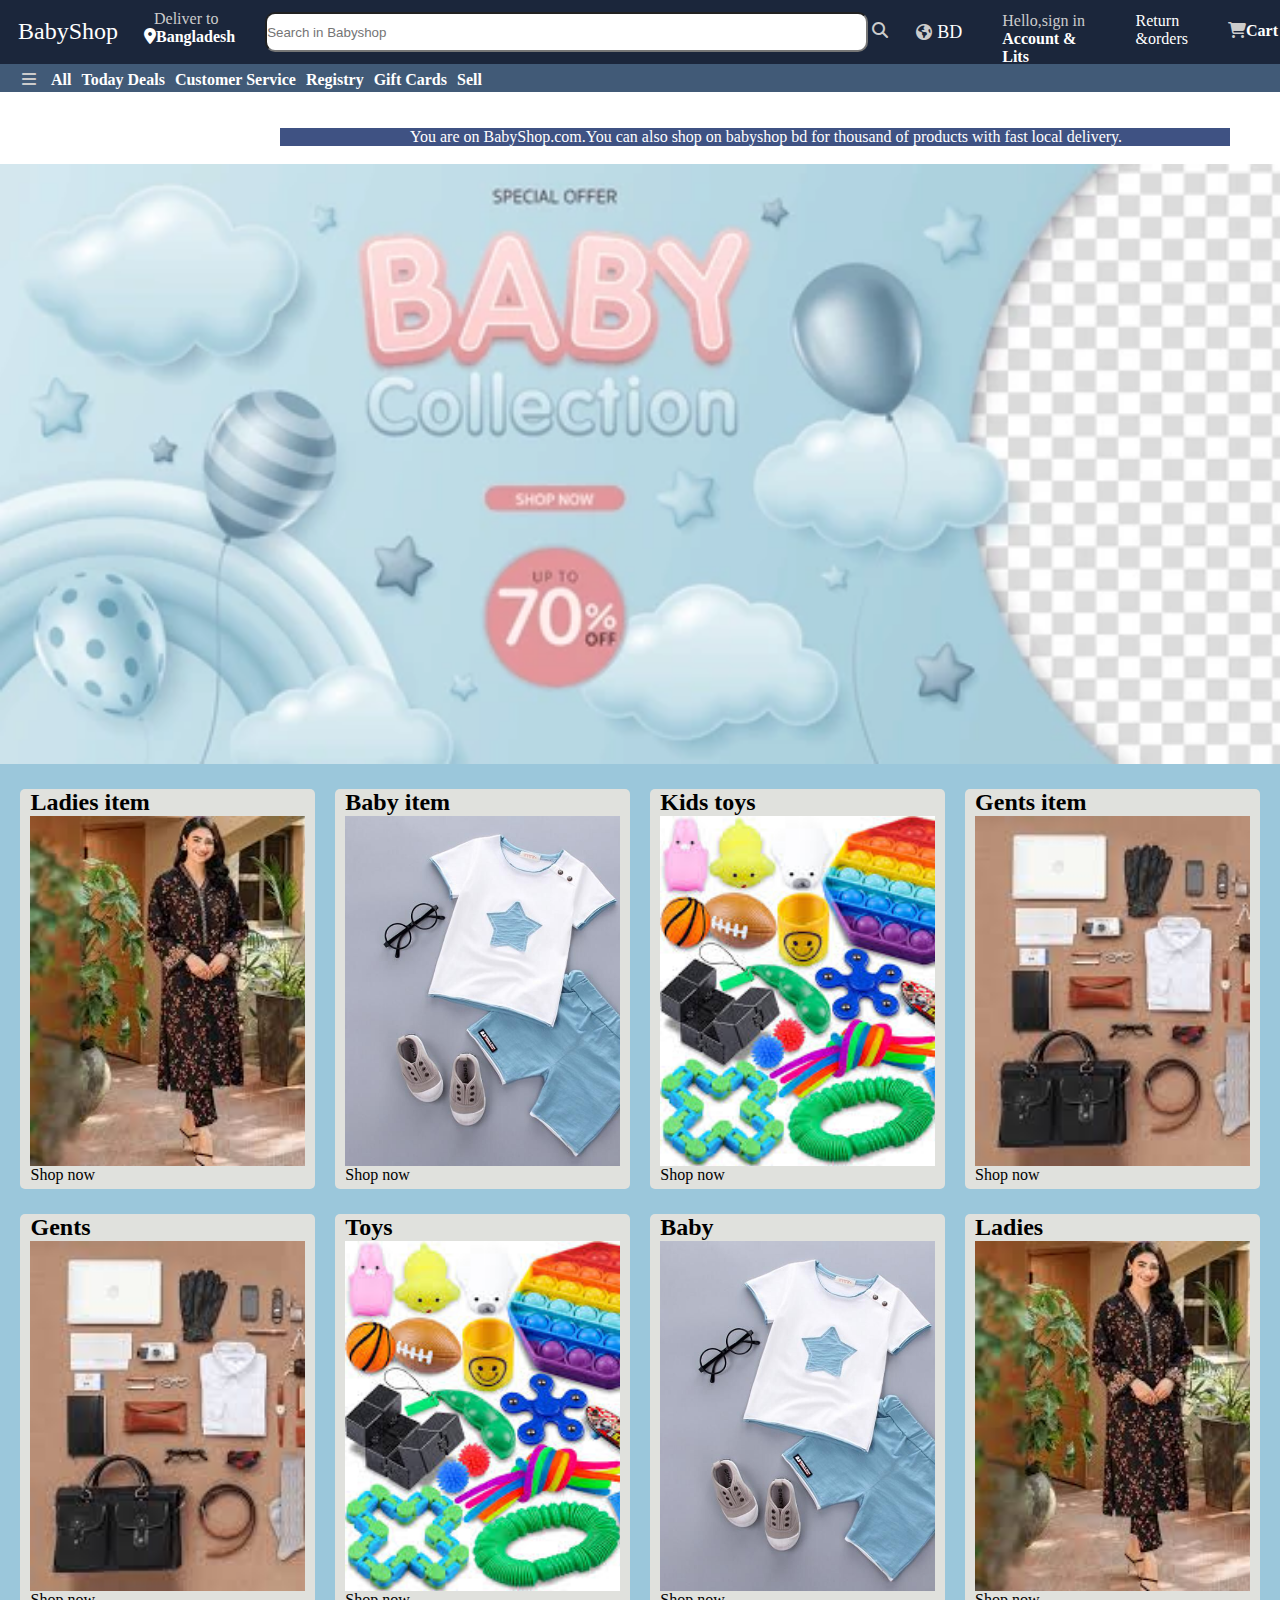
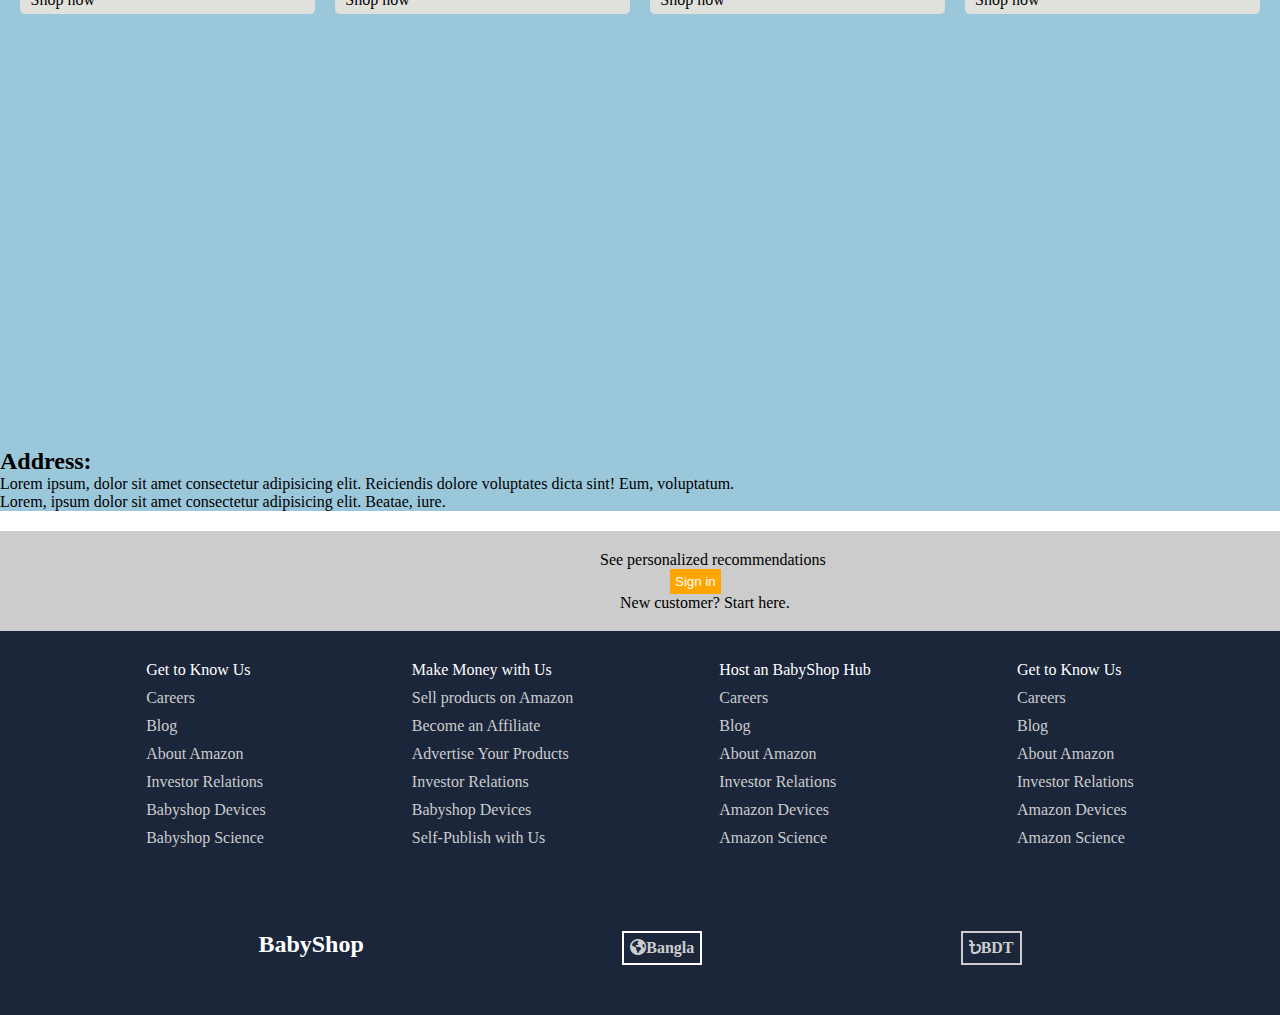
<file: index.html>
<!DOCTYPE html>
<html lang="en">

<head>
  <meta charset="UTF-8" />
  <meta name="viewport" content="width=device-width, initial-scale=1.0" />
  <title>BabyShop</title>
  <link rel="stylesheet" href="style.css" />
  <link rel="stylesheet" href="https://cdnjs.cloudflare.com/ajax/libs/font-awesome/6.5.2/css/all.min.css">
</head>

<body>
  <div class="navbar border">
    <p class="logo ">BabyShop</p>

    <div class="con">

      <p id="con">Deliver to</p>
      <div class="icon">
        <i class="fa-solid fa-location-dot"></i>
        <h4 id="lc">Bangladesh</h4>
      </div>
    </div>

    <div class="search">
      <input type="text" placeholder="Search in Babyshop" id="si">
      <i class="fa-solid fa-magnifying-glass" id="isp"></i>
    </div>

    <div class="flag">
      <i class="fa-solid fa-earth-americas" id="fi"></i>
      <p id="flagi">BD</p>
    </div>

    <div class="sign">
      <p id="sig">Hello,sign in</p>
      <h4 id="hello">Account & Lits</h4>
    </div>

    <div class="ret">
      <p>
        Return
      </p>
      <p>&orders</p>
    </div>

    <div class="cart">
      <i class="fa-solid fa-cart-shopping" id="ci"></i>
      <h4 id="ch">Cart</h4>
    </div>
  </div>
  <div class="subnav">
    <div class="men  border">
      <i class="fa-solid fa-bars" id="bar"></i>
      <h4 class="ah">All</h4>
      <h4>Today Deals</h4>
      <h4>Customer Service</h4>
      <h4>Registry</h4>
      <h4>Gift Cards</h4>
      <h4>Sell</h4>
    </div>

  </div>


  <br>
  <br>
  <div class="wel">
    <p id="welcome">You are on BabyShop.com.You can also shop on babyshop bd for thousand of products with fast local
      delivery.</p>
  </div>
  <br>

  <div class="baner">

  </div>

  <div class="shop-s">
    <div class="box 1">
      <h2>Ladies item</h2>
      <div class="boximg" style="background-image: url(ladies.jpeg);"></div>
      <p>Shop now</p>
    </div>
    <div class="box 2">
      <h2>Baby item</h2>
      <div class="boximg" style="background-image: url(baby\ item.jpg);"></div>
      <p>Shop now</p>
    </div>
    <div class="box 3">
      <h2>Kids toys</h2>
      <div class="boximg" style="background-image: url(toys.jpeg);"></div>
      <p>Shop now</p>
    </div>
    <div class="box 4">
      <h2>Gents item</h2>
      <div class="boximg" style="background-image: url(gents.jpeg);"></div>
      <p><a href="bootgents.html" style="text-decoration: none;color: black;">Shop now</a></p>
    </div>

  </div>

  <div class="new">


    <div class="shop-s">
      <div class="box 1">
        <h2>Gents</h2>
        <div class="boximg" style="background-image: url( gents.jpeg);"></div>
        <p>Shop now</p>
      </div>
      <div class="box 2">
        <h2>Toys</h2>
        <div class="boximg" style="background-image: url(toys.jpeg);"></div>
        <p>Shop now</p>
      </div>
      <div class="box 3">
        <h2>Baby</h2>
        <div class="boximg" style="background-image: url(baby\ item.jpg);"></div>
        <p>Shop now</p>
      </div>
      <div class="box 4">
        <h2>Ladies</h2>
        <div class="boximg" style="background-image: url( ladies.jpeg);"></div>
        <p>Shop now</p>
      </div>
    </div>

    <div class="map"> <iframe src="https://www.google.com/maps/embed?pb=!1m10!1m8!1m3!1d230.49255576243002!2d91.87111904356547!3d22.433508421738352!3m2!1i1024!2i768!4f13.1!5e0!3m2!1sen!2sbd!4v1723700110674!5m2!1sen!2sbd" width="1300" height="700" style="border:0;" allowfullscreen="" loading="lazy" referrerpolicy="no-referrer-when-downgrade" id="map"></iframe>

      <h2>Address:</h2>
      <p class="mappp">Lorem ipsum, dolor sit amet consectetur adipisicing elit. Reiciendis dolore voluptates dicta sint! Eum, voluptatum.</p>
      <p class="mappp">Lorem, ipsum dolor sit amet consectetur adipisicing elit. Beatae, iure.</p>
    </div>
   

    <footer>
      <div class="info">
        <p id="ip">See personalized recommendations</p>
        <button id="ib">Sign in</button>
        <p id="pi">New customer? Start here.</p>
      </div>
      <div class="foot">
        <ul>
          <p>Get to Know Us</p>
          <a>Careers</a>
          <a>Blog</a>
          <a>About Amazon</a>
          <a>Investor Relations</a>
          <a>Babyshop Devices</a>
          <a>Babyshop Science</a>

        </ul>

        <ul>
          <p> Make Money with Us</p>
          <a>Sell products on Amazon</a>
          <a>Become an Affiliate</a>
          <a>Advertise Your Products</a>
          <a>Investor Relations</a>
          <a>Babyshop Devices</a>
          <a> Self-Publish with Us</a>

        </ul>

        <ul>
          <p>Host an BabyShop Hub</p>
          <a>Careers</a>
          <a>Blog</a>
          <a>About Amazon</a>
          <a>Investor Relations</a>
          <a>Amazon Devices</a>
          <a>Amazon Science</a>

        </ul>

        <ul>
          <p>Get to Know Us</p>
          <a>Careers</a>
          <a>Blog</a>
          <a>About Amazon</a>
          <a>Investor Relations</a>
          <a>Amazon Devices</a>
          <a>Amazon Science</a>

        </ul>

      </div>


      <div class="icc">
        <h2>BabyShop</h2>
        <div class="cun">
          <i class="fa-solid fa-earth-americas"></i>
          <h4>Bangla</h4>
        </div>

        <div class="ide">
          <i class="fa-solid fa-bangladeshi-taka-sign"></i>
          <h4>BDT</h4>
        </div>
      </div>
      <div class="spa">
        <a href="#">mdeshmam423@gmail.com</a>
      </div>
     
    </footer>
</body>

</html>
</file>
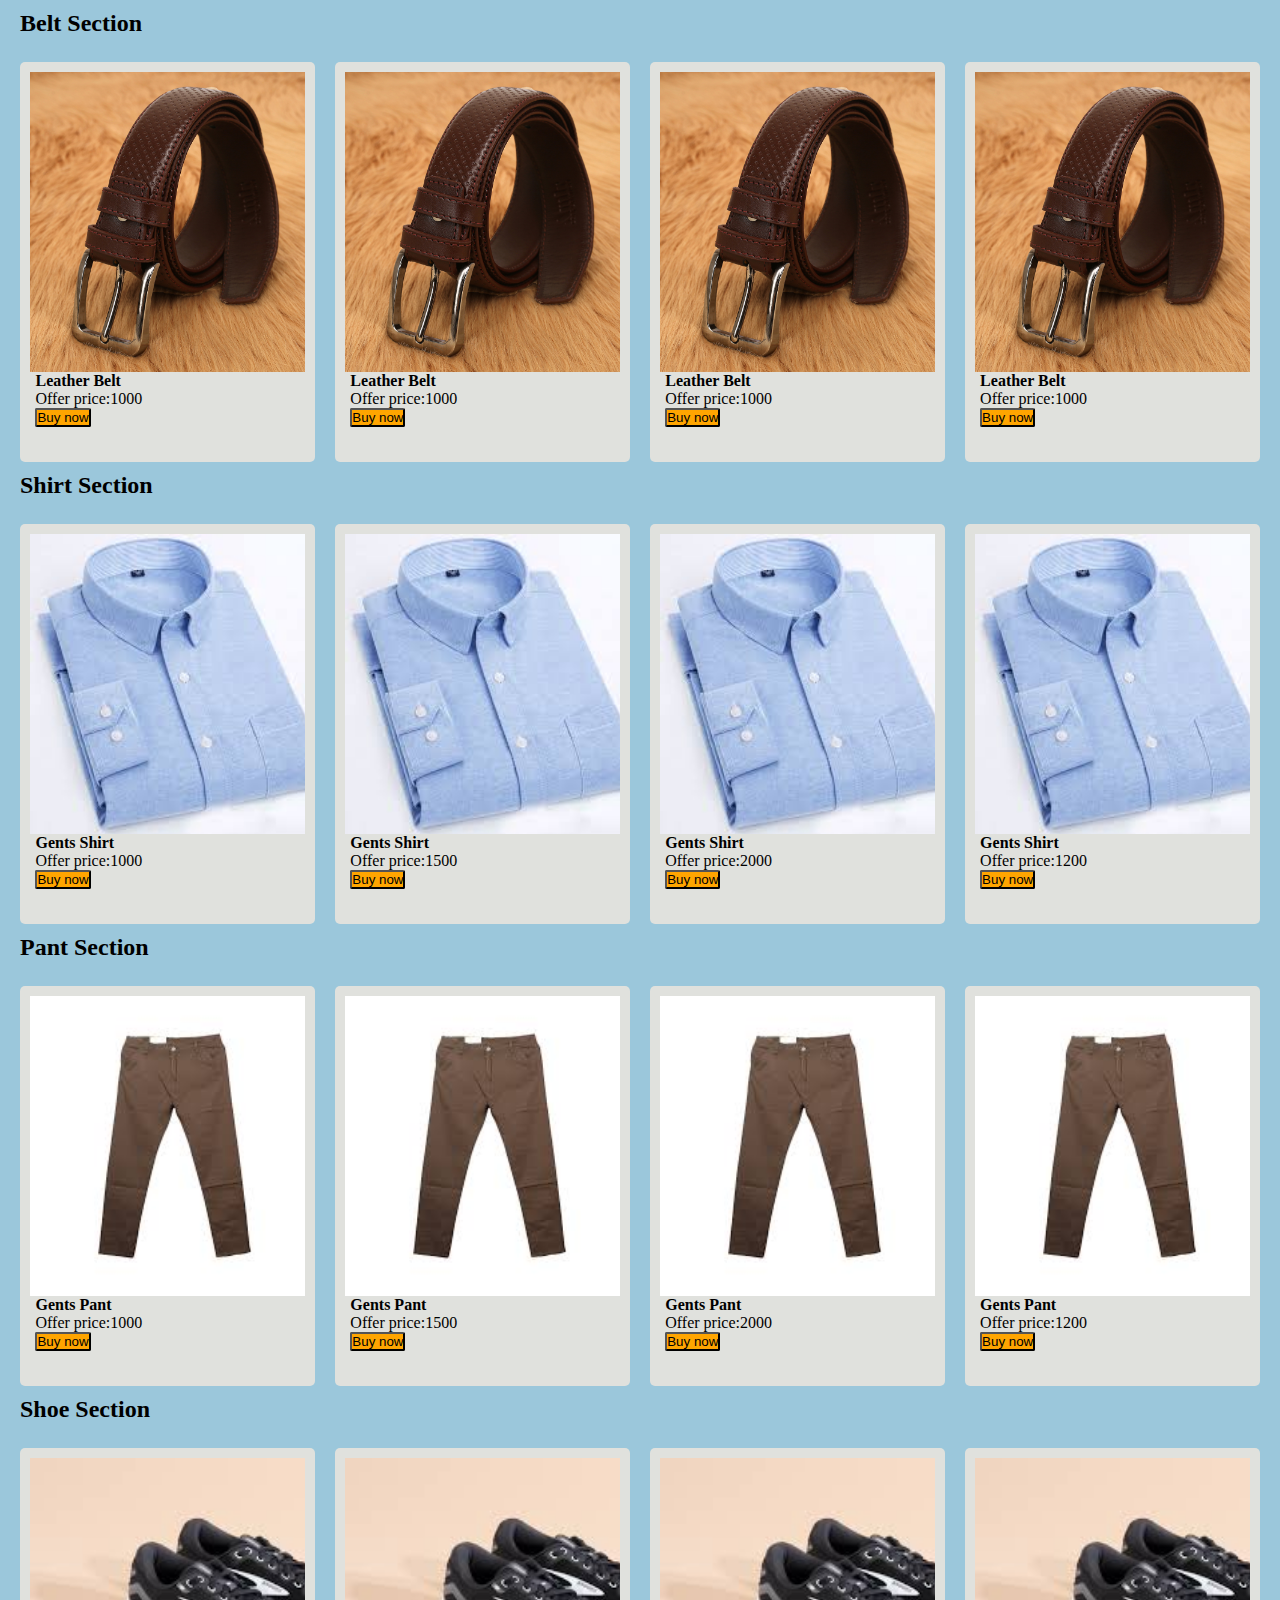
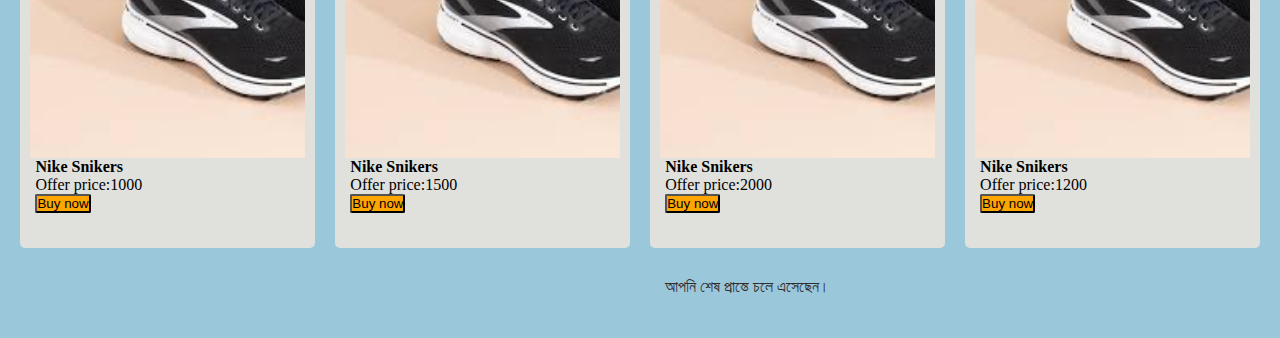
<file: product.html>
<!DOCTYPE html>
<html lang="en">
<head>
    <meta charset="UTF-8">
    <meta name="viewport" content="width=device-width, initial-scale=1.0">
    <title></title>
    <link rel="stylesheet" href="product.css">
    
</head>
<body>

    <h2>  Belt Section</h2>

<div class="boxe">
    <div class="box 1">
        <div class="img1" style="background-image: url(belt1.jpeg);"></div>
     <h4 id="hb1">Leather Belt</h4>
     <p id="b1">Offer price:1000 </p>
     <button id="1b">Buy now</button>
    </div>


    <div class="box 2">
        <div class="img1" style="background-image: url(belt1.jpeg);"></div>
     <h4 id="hb1">Leather Belt</h4>
     <p id="b1">Offer price:1000 </p>
     <button id="1b">Buy now</button>
    </div>

    
    <div class="box 3">
        <div class="img1" style="background-image: url(belt1.jpeg);"></div>
     <h4 id="hb1">Leather Belt</h4>
     <p id="b1">Offer price:1000 </p>
     <button id="1b">Buy now</button>
    </div>


    <div class="box 4">
        <div class="img1" style="background-image: url(belt1.jpeg);"></div>
     <h4 id="hb1">Leather Belt</h4>
     <p id="b1">Offer price:1000 </p>
     <button id="1b">Buy now</button>
    </div>
</div>





<h2>Shirt Section</h2>

<div class="boxe">
    <div class="box 1">
        <div class="img1" style="background-image: url(Shirt.jpeg);"></div>
     <h4 id="hb1">Gents Shirt</h4>
     <p id="b1">Offer price:1000 </p>
     <button id="1b">Buy now</button>
    </div>


    <div class="box 2">
        <div class="img1" style="background-image: url(Shirt.jpeg);"></div>
     <h4 id="hb1">Gents Shirt</h4>
     <p id="b1">Offer price:1500 </p>
     <button id="1b">Buy now</button>
    </div>

    
    <div class="box 3">
        <div class="img1" style="background-image: url(Shirt.jpeg);"></div>
     <h4 id="hb1"> Gents Shirt</h4>
     <p id="b1">Offer price:2000 </p>
     <button id="1b">Buy now</button>
    </div>


    <div class="box 4">
        <div class="img1" style="background-image: url(Shirt.jpeg);"></div>
     <h4 id="hb1">Gents Shirt</h4>
     <p id="b1">Offer price:1200 </p>
     <button id="1b">Buy now</button>
    </div>
</div>




<h2>Pant Section</h2>

<div class="boxe">
    <div class="box 1">
        <div class="img1" style="background-image: url(pant.jpeg);"></div>
     <h4 id="hb1">Gents Pant</h4>
     <p id="b1">Offer price:1000 </p>
     <button id="1b">Buy now</button>
    </div>


    <div class="box 2">
        <div class="img1" style="background-image: url(pant.jpeg);"></div>
     <h4 id="hb1">Gents Pant</h4>
     <p id="b1">Offer price:1500 </p>
     <button id="1b">Buy now</button>
    </div>

    
    <div class="box 3">
        <div class="img1" style="background-image: url(pant.jpeg);"></div>
     <h4 id="hb1">Gents Pant</h4>
     <p id="b1">Offer price:2000 </p>
     <button id="1b">Buy now</button>
    </div>


    <div class="box 4">
        <div class="img1" style="background-image: url(pant.jpeg);"></div>
     <h4 id="hb1">Gents Pant</h4>
     <p id="b1">Offer price:1200 </p>
     <button id="1b">Buy now</button>
    </div>
</div>




<h2>Shoe Section</h2>

<div class="boxe">
    <div class="box 1">
        <div class="img1" style="background-image: url(shoe.jpeg);"></div>
     <h4 id="hb1">Nike Snikers</h4>
     <p id="b1">Offer price:1000 </p>
     <button id="1b">Buy now</button>
    </div>


    <div class="box 2">
        <div class="img1" style="background-image: url(shoe.jpeg);"></div>
     <h4 id="hb1">Nike Snikers</h4>
     <p id="b1">Offer price:1500 </p>
     <button id="1b">Buy now</button>
    </div>

    
    <div class="box 3">
        <div class="img1" style="background-image: url(shoe.jpeg);"></div>
     <h4 id="hb1"> Nike Snikers</h4>
     <p id="b1">Offer price:2000 </p>
     <button id="1b">Buy now</button>
    </div>


    <div class="box 4">
        <div class="img1" style="background-image: url(shoe.jpeg);"></div>
     <h4 id="hb1">Nike Snikers</h4>
     <p id="b1">Offer price:1200 </p>
     <button id="1b">Buy now</button>
    </div>
</div>

<footer>
    <div class="foo">
        <p>আপনি শেষ প্রান্তে চলে এসেছেন।</p>
    </div>
</footer>
</body>
</html>
</file>
<file: style.css>
*{
    padding: 0;
    margin: 0;
    border: border-box;
}

.navbar{
    height: 60px;
    background-color: #1b263b;
    display: flex;

}
.logo{
    font-size: 24px;
    color: #fff;
   display: inline-block;
    padding: 16px;
}
.border{
   border:  2px solid transparent;
}

.border :hover{
   border:  2px solid white;
}

.con{
    padding-top: 8px;
    margin-left: 10px;
  
}
#con{
    color: #cccccc;
    margin-left: 10px;
}

#lc{
color: #fff;
}

.icon{
    display: flex;
    color: #fff;
}

.search{
margin-left: 30px;
width: 700px;
display: flex;
padding-top: 10px;
padding-bottom: 10px;

}

#isp{
   padding-top: 10px;
   color: #cccccc;
   align-items: center;
   padding-left: 4px;
   size: 35px;
}

#si{
    width: 100%;
    border-radius: 10px;

}

.flag{
    display: flex;
    align-items: center;
    margin-left: 28px;
    color: #fff;
}

#fi{
    color: #cccccc;
    padding-right: 5px;
}

#flagi{
    font-size: 18px;
}

.sign{
    display: inline-block;
    margin-left: 40px;
    align-items: center;
  padding-top: 10px;
}

#sig{
    color: #cccccc;
}
#hello{
    color: #fff;
}

.ret{
    color: #fff;
    margin-left: 40px;
    padding-top: 10px;
}

.cart{
    display: flex;
    margin-left: 40px;
    padding-top: 20px;
    
}

#ci{
    color: #cccccc;
}

#ch{
    color: #fff;
}

/*sub nav*/

.subnav{
    background-color: #415a77;
    height: 28px;
}
.men{
    display: flex;
    margin-left: 20px;
    padding-top: 5px;
   

}

#bar{
    color: #cccccc;
    align-items: center;
    
   
}
.ah{
    color: #fff;
    padding-left: 5px;
}

.men h4{
    color: #fff;
    margin-left: 10px;
}

main{
    background-color: #e0e1dd;
    height: 100vh;
}

.wel{
    height: 18px;
    width: 950px;
    background-color: #3f5283;
    align-items: center;
    margin-left: 280px;
   
}

#welcome{
    margin-left: 130px;
    color: #fff;
}

.content{
    display: flex;
}
.subc{
    height: 400px;
    width: 300px;
    background-color: #415a778c;
    margin-left: 17px;
    background-size: cover;
   
    
}

.tname{
    color: #fff;
    margin-left: 5px;
    margin-top: 4px;
    font-size: 20px;
}

.baner{
    height: 600px;
   
    background-image: url(baner.webp);
    background-size: cover;
   
    
}


.shop-s{

    display: flex;
    justify-content: space-evenly;
    background-color: #9bc7db;
    
}

.box{
  
    height: 400px;
    width: 23%;
    margin-top: 25px;
    background-color: #e0e1dd;
    border-radius: 5px;
   
}

.boximg{
   
    height: 350px;
    background-size: cover;
    margin-left: 10px;
    margin-right: 10px;
}

.box h2{
    margin-left: 10px;
    color:#000;
}

.box p{
    margin-left: 10px;
}

footer{
   
    
    background-color: #cccccc;
}
.info{
    height: 100px;
    margin-top: 20px;
    align-content: center;
    margin-left: 600px;
    
}

#ib{
    margin-left: 70px;
   padding: 5px;
   background-color: orange;
   color: #fff;
   border: none;
}

#pi{
    margin-left: 20px;
}

.foot{
    background-color: #1b263b;
    height: 300px;
    display: flex;
    justify-content: space-evenly;
}

.foot p{
    color: #fff;
}

ul{
    margin-top: 30px;
}

ul a{
    display: block;
    color: #cccccc;
    margin-top: 10px;
    
}


  

.icc{
    background-color: #1b263b;
    display: flex;
    justify-content: space-evenly;
  
  
    
}

.icc h2{
    color: #fff;
}

.ide{
    display: flex;
    border: 2px solid ;
    color: #cccccc;
    padding: 6px;
}

.cun{
    display: flex;
    border: 2px solid #fff;
    color: #cccccc;
    padding: 6px;
}

.spa{
    height: 50px;
    background-color: #1b263b;
   
}

.spa a{
    color: #fff;
    text-decoration: none;
    margin-left: 1300px;
    margin-top: 20px;
}


#map{
    width: 50%;
    height: 400px;
    margin-top: 30px;
    border: 2px solid black;
}

.map{
    background-color: #9bc7db;
}

.mapp{
    float: right;
    display: block;
}
</file>
<file: product.css>
*{
    padding: 0;
    margin: 0;
}

body{
    height: 100vh;
    background-color: #9bc7db;
}
.boxe{
    display: flex;
    justify-content: space-evenly;
    background-color: #9bc7db;
}


h2{
    margin-left: 20px;
    margin-top: 10px;
}
.box{
    height: 400px;
    width: 23%;
    margin-top: 25px;
    background-color: #e0e1dd;
    border-radius: 5px;
    
}

.box:hover{
    box-shadow: 5px 0 10px; ;
}

.img1{
    height: 300px;
    background-size: cover;
    margin-left: 10px;
    margin-right: 10px;
    margin-top: 10px;
    
}

h4 {
    margin-left: 15px;
}

.foo{
     height: 60px;
     color: #2f2c2c;
     background-color: #9bc7db;
     align-items: center;
     margin-left: 650px;
     margin-top: 30px;
     
}

p{
    margin-left: 15px;
}

button{
    margin-left: 15px;
    background-color: orange;
  
    border-radius: 2px;
}
</file>
